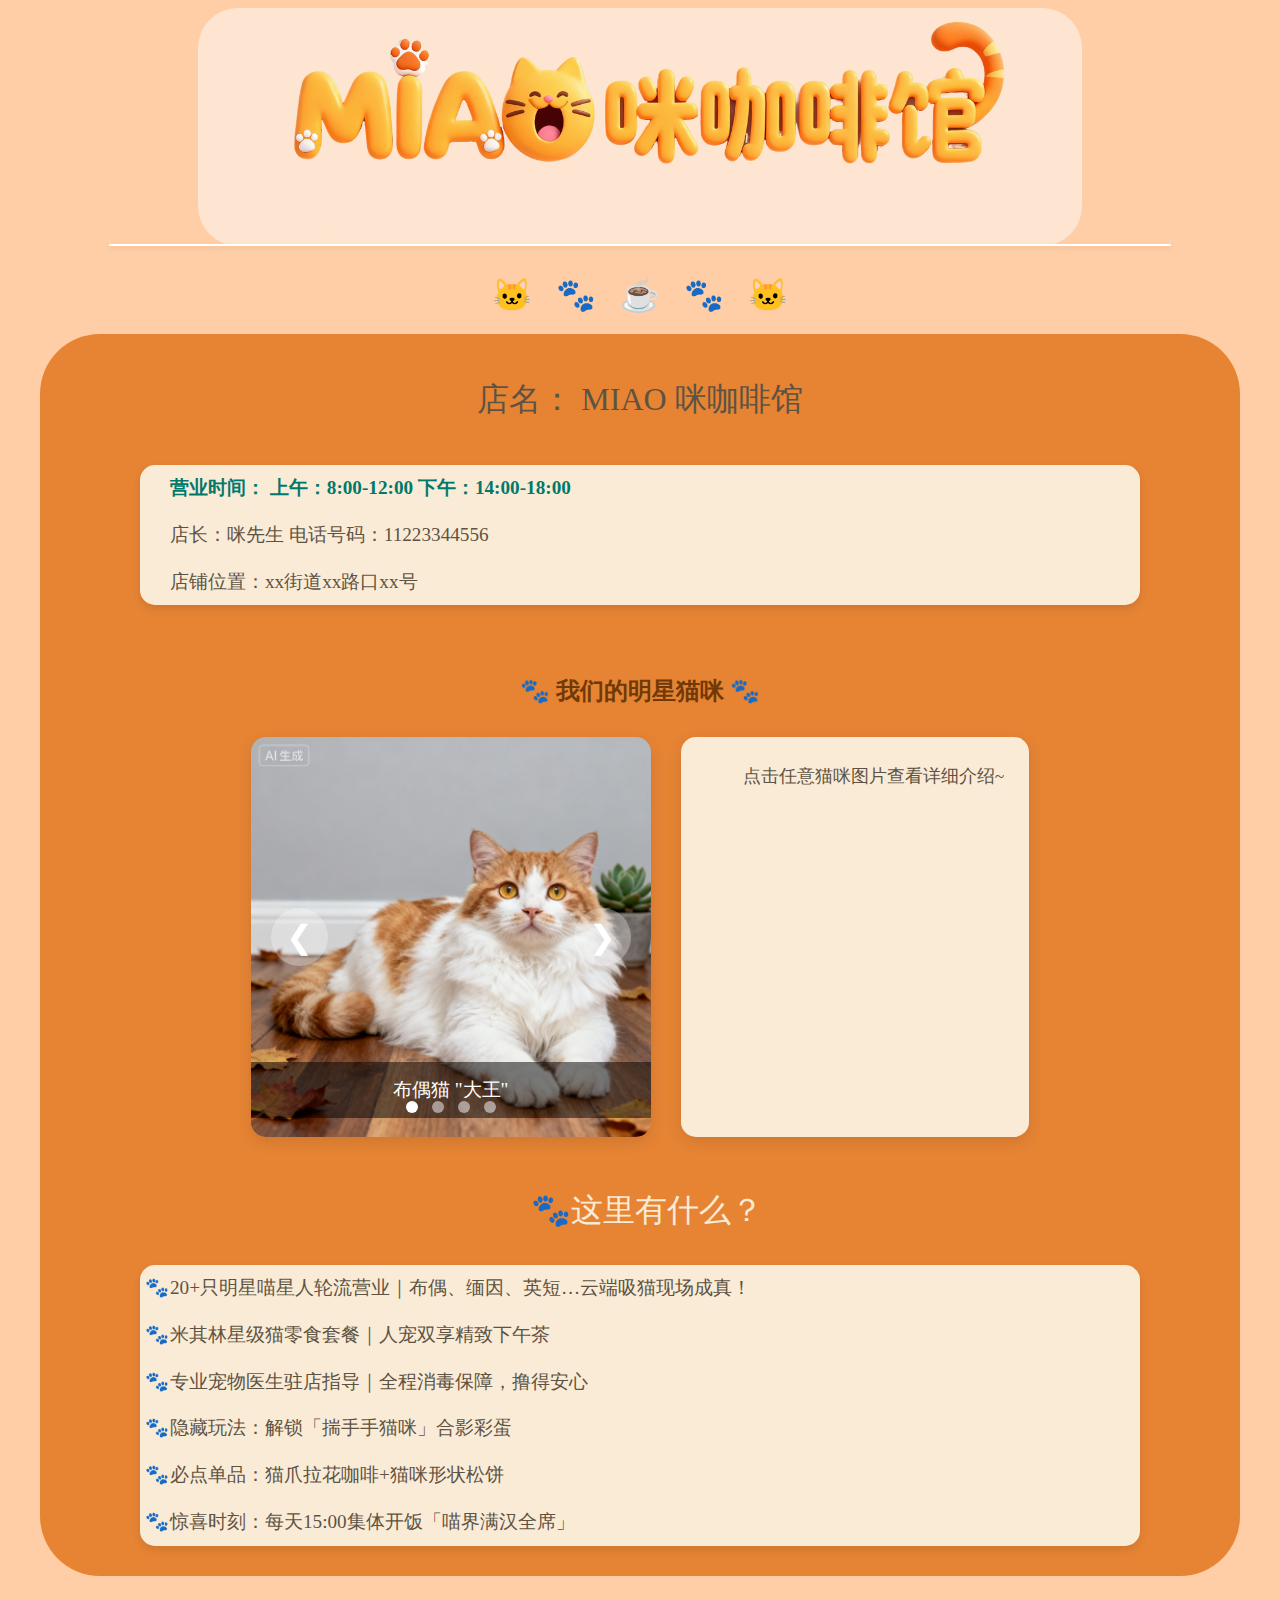
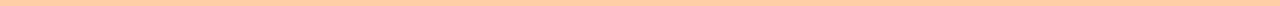
<file: web作业-猫咖网站/index.html>
<!DOCTYPE html>
<html>
  <head>
    <link href="styles/style.css" rel="stylesheet" />
    <meta charset="utf-8">
    <title>猫咖介绍网页</title>
  </head>
  <body>
    <div class="logo-container">
      <img class="logo" src="images/使用工具生成图片.png" alt="MIAO 咪咖啡馆">
    </div>
    <div class="decoration">
            <span>🐱</span>
            <span>🐾</span>
            <span>☕</span>
            <span>🐾</span>
            <span>🐱</span>
    </div>
    <div class="text-container">
       <p class="time-text">店名： MIAO 咪咖啡馆 </p>
       <ul class="time-list">
            <li>营业时间： 上午：8:00-12:00 下午：14:00-18:00</li>
            <li>店长：咪先生 电话号码：11223344556</li>
            <li>店铺位置：xx街道xx路口xx号</li>
       </ul>
        
       <div class="slider-container">
          <h2>🐾 我们的明星猫咪 🐾</h2>
         <div class="slider-content">
          <div class="slider">
            <!-- 轮播图片，所用图片皆为AI生成 -->
            <div class="slide active">
                <img src="images/猫咪图片/猫咪1.png" alt="布偶猫" 
                      data-index="0">
                <p class="caption">布偶猫 "大王"</p>
            </div>
            <div class="slide">
                <img src="images/猫咪图片/猫咪2.png" alt="布偶猫"
                      data-index="1">
                <p class="caption">布偶猫 "白雪"</p>
            </div>
            <div class="slide">
                <img src="images/猫咪图片/猫咪3.png" alt="狸花"
                      data-index="2">
                <p class="caption">狸花猫 "笨笨"</p>
            </div>
            <div class="slide">
                <img src="images/猫咪图片/猫咪4.png" alt="美短"
                       data-index="3">
                <p class="caption">美短"煤球"</p>
            </div>
            
            <!-- 导航箭头 -->
            <button class="slider-btn prev-btn">❮</button>
            <button class="slider-btn next-btn">❯</button>
            
            <!-- 导航点 -->
            <div class="slider-dots">
                <span class="dot active" data-index="0"></span>
                <span class="dot" data-index="1"></span>
                <span class="dot" data-index="2"></span>
                <span class="dot" data-index="3"></span>
            </div>
          </div>
          <div class="image-description">
             <p>点击任意猫咪图片查看详细介绍~</p>
          </div>
         </div>
       </div>

      
        
       <p class="intro-text">  🐾这里有什么？ </p>
       <ul class="feature-list">
          <li>20+只明星喵星人轮流营业｜布偶、缅因、英短…云端吸猫现场成真！</li> 
         <li>米其林星级猫零食套餐｜人宠双享精致下午茶</li>
         <li>专业宠物医生驻店指导｜全程消毒保障，撸得安心</li>
         <li>隐藏玩法：解锁「揣手手猫咪」合影彩蛋</li>
         <li>必点单品：猫爪拉花咖啡+猫咪形状松饼</li>
         <li>惊喜时刻：每天15:00集体开饭「喵界满汉全席」</li>
       </ul>
   </div>
   <script src="script.js"></script>
  </body>

</html>
</file>
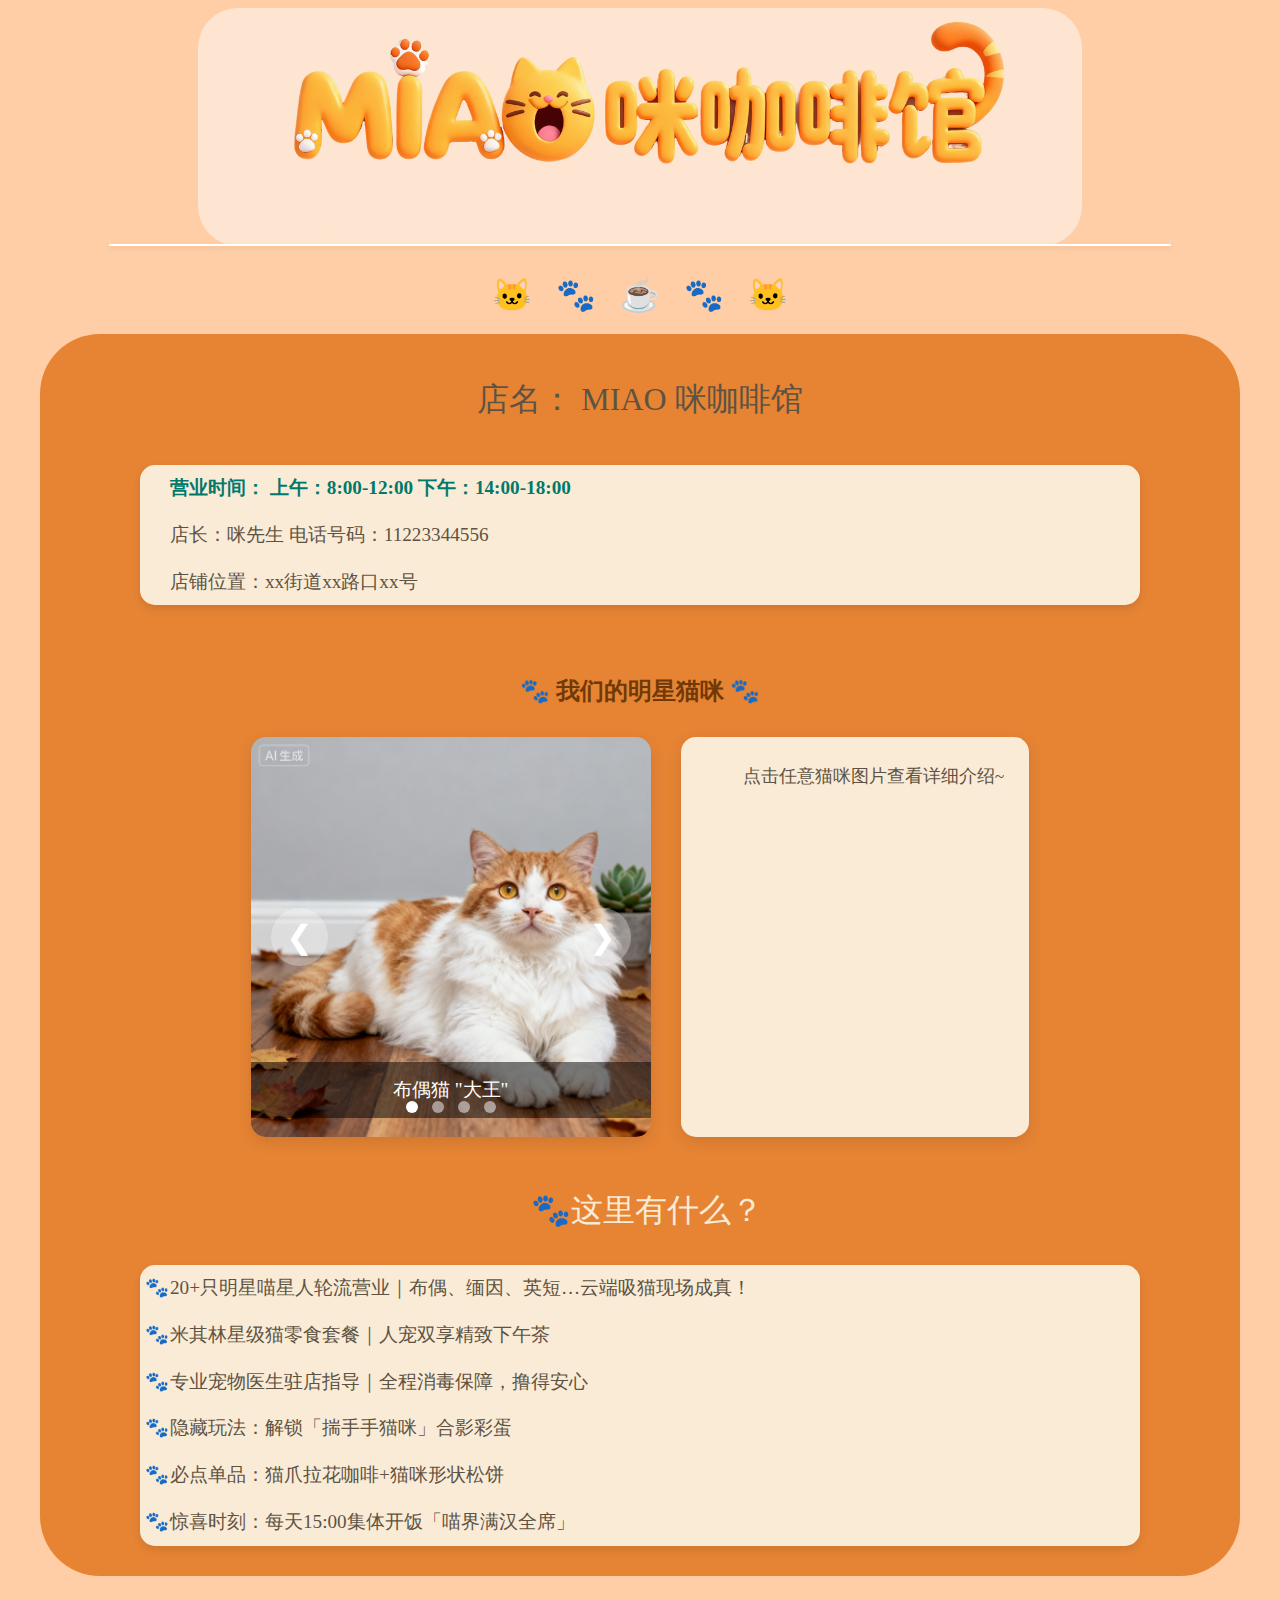
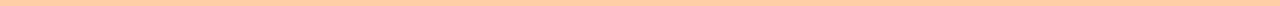
<file: web作业-猫咖网站/猫咖介绍网站.html>
<!DOCTYPE html>
<html>
  <head>
    <link href="styles/style.css" rel="stylesheet" />
    <meta charset="utf-8">
    <title>猫咖介绍网页</title>
  </head>
  <body>
    <div class="logo-container">
      <img class="logo" src="images/使用工具生成图片.png" alt="MIAO 咪咖啡馆">
    </div>
    <div class="decoration">
            <span>🐱</span>
            <span>🐾</span>
            <span>☕</span>
            <span>🐾</span>
            <span>🐱</span>
    </div>
    <div class="text-container">
       <p class="time-text">店名： MIAO 咪咖啡馆 </p>
       <ul class="time-list">
            <li>营业时间： 上午：8:00-12:00 下午：14:00-18:00</li>
            <li>店长：咪先生 电话号码：11223344556</li>
            <li>店铺位置：xx街道xx路口xx号</li>
       </ul>
        
       <div class="slider-container">
          <h2>🐾 我们的明星猫咪 🐾</h2>
         <div class="slider-content">
          <div class="slider">
            <!-- 轮播图片，所用图片皆为AI生成 -->
            <div class="slide active">
                <img src="images/猫咪图片/猫咪1.png" alt="布偶猫" 
                      data-index="0">
                <p class="caption">布偶猫 "大王"</p>
            </div>
            <div class="slide">
                <img src="images/猫咪图片/猫咪2.png" alt="布偶猫"
                      data-index="1">
                <p class="caption">布偶猫 "白雪"</p>
            </div>
            <div class="slide">
                <img src="images/猫咪图片/猫咪3.png" alt="狸花"
                      data-index="2">
                <p class="caption">狸花猫 "笨笨"</p>
            </div>
            <div class="slide">
                <img src="images/猫咪图片/猫咪4.png" alt="美短"
                       data-index="3">
                <p class="caption">美短"煤球"</p>
            </div>
            
            <!-- 导航箭头 -->
            <button class="slider-btn prev-btn">❮</button>
            <button class="slider-btn next-btn">❯</button>
            
            <!-- 导航点 -->
            <div class="slider-dots">
                <span class="dot active" data-index="0"></span>
                <span class="dot" data-index="1"></span>
                <span class="dot" data-index="2"></span>
                <span class="dot" data-index="3"></span>
            </div>
          </div>
          <div class="image-description">
             <p>点击任意猫咪图片查看详细介绍~</p>
          </div>
         </div>
       </div>

      
        
       <p class="intro-text">  🐾这里有什么？ </p>
       <ul class="feature-list">
          <li>20+只明星喵星人轮流营业｜布偶、缅因、英短…云端吸猫现场成真！</li> 
         <li>米其林星级猫零食套餐｜人宠双享精致下午茶</li>
         <li>专业宠物医生驻店指导｜全程消毒保障，撸得安心</li>
         <li>隐藏玩法：解锁「揣手手猫咪」合影彩蛋</li>
         <li>必点单品：猫爪拉花咖啡+猫咪形状松饼</li>
         <li>惊喜时刻：每天15:00集体开饭「喵界满汉全席」</li>
       </ul>
   </div>
   <script src="script.js"></script>
  </body>
</html>
</file>
<file: web作业-猫咖网站/styles/style.css>
html {
  background-color: #ffcea6;
}
p {
  color: rgb(78, 9, 3);
}
.logo-container{
  width: 70%;
  background-color: #fde5d1;
  position:relative;
  display:flex;
  flex-direction: column;
  align-items: center;
  margin:0 auto 30px auto;
   border-radius: 40px;
}
.logo-container::after {
  content: "";
  display: block;
  width: 120%;              /* 线条宽度为logo的70% */
  height: 2px;             /* 线条粗细 */
  background: white;       /* 白色线条 */
  margin-top: 15px;        /* 与logo的间距 */
  box-shadow: 0 2px 4px rgba(0,0,0,0.1); /* 可选：添加轻微阴影增强立体感 */
}
.logo-container:hover::after {
  width: 85%;
  transition: width 0.3s ease;
}
.logo{
  display: block;
  margin:0px auto;
  width: 800px;
  height: auto;
  z-index:1;
}

.slider-container {
    max-width: 900px;
    margin-right:0 auto;
    padding: 20px;
}

h2 {
    text-align: center;
    color: #703905;
    margin-bottom: 30px;
}

/* 轮播图主体 */
.slider {
    height: 400px;
    position: relative;
    border-radius: 15px;
    overflow: hidden;
    box-shadow: 0 5px 15px rgba(0,0,0,0.1);
    flex-shrink: 0; /* 防止被压缩 */
}

.slide {
    display: none;
    position: relative;
}

.slide.active {
    display: block;
}

.slide img {
    width: 400px;
    height:400px;
    object-fit: cover;
    display: block;
     cursor: pointer;
  transition: transform 0.3s;
}
.slide img:hover {
  transform: scale(1.02);
}

.caption {
    position: absolute;
    bottom: 0;
    left: 0;
    right: 0;
    background: rgba(0,0,0,0.5);
    color: white;
    padding: 15px;
    text-align: center;
    font-size: 1.2em;
}

/* 导航按钮 */
.slider-btn {
    position: absolute;
    top: 50%;
    transform: translateY(-50%);
    background: rgba(255,255,255,0.3);
    border: none;
    color: white;
    font-size: 2em;
    padding: 10px 15px;
    cursor: pointer;
    border-radius: 50%;
    transition: all 0.3s;
}

.slider-btn:hover {
    background: rgba(255,255,255,0.7);
    color: #ff6b88;
}

.prev-btn {
    left: 20px;
}

.next-btn {
    right: 20px;
}

/* 导航点 */
.slider-dots {
    position: absolute;
    bottom: 20px;
    left: 0;
    right: 0;
    text-align: center;
}

.dot {
    display: inline-block;
    width: 12px;
    height: 12px;
    margin: 0 5px;
    background: rgba(255,255,255,0.5);
    border-radius: 50%;
    cursor: pointer;
    transition: background 0.3s;
}

.dot.active {
    background: white;
}





.intro-text{
  font-family: 'Comic Sans MS', 'Marker Felt', cursive;
  color:antiquewhite;
  font-size: 2.0em;
  text-align: left;
  margin-left: 15px;
}
.feature-list,
.time-list{
  background-color:antiquewhite;
  width:100%;
  max-width:1000px;
  margin: 10px auto 0 15px;
  padding: 0;
  list-style-type: none;
  margin: 0 auto 30px auto;
  border-radius: 15px;
  box-shadow: 0 4px 8px rgba(0,0,0,0.1);
}
.time-text{
  font-family: 'Mali', 'Ma Shan Zheng', cursive; /* 手写字体 */
  font-size: 2.0em;  /* 调小字号 */
  color: #5e5343;
  line-height: 1.6;
  padding: 8px 0;
  position: relative;
}
.feature-list li,
.time-list li {
  font-family: 'Mali', 'Ma Shan Zheng', cursive; /* 手写字体 */
  font-size: 1.2em;  /* 调小字号 */
  color: #5e5343;
  line-height: 1.6;
  padding: 8px 0;
  position: relative;
  margin: 0 30px 0 30px;
}

/* 添加猫爪装饰 */
.feature-list li::before {
  content: "🐾";
  position: absolute;
  left: -25px;
}
.time-list li:first-child {
  font-weight: bold;
  color: #00796b;
}
.text-container{
  width: 95%;
  background-color: #e68434;
  position:relative;
  display:flex;
  flex-direction: column;
  align-items: center;
  margin:0 auto 30px auto;
   border-radius: 60px;
}
.decoration {
            text-align: center;
            margin: 20px 0;
        }
        
        .decoration span {
            font-size: 2em;
            margin: 0 10px;
            color: #ff9e6d;
        }
.image-description{
   flex: 1;
  background-color: antiquewhite;
  padding: 25px;
  border-radius: 15px;
  box-shadow: 0 5px 15px rgba(0,0,0,0.1);
  min-height: 350px;
  overflow-y: auto;
  
  
}
.image-description p {
  font-family: 'Comic Sans MS', 'Marker Felt', cursive;
  color: #5e5343;
  font-size: 1.1em;
  line-height: 1.6;
  margin: 0;
   margin: 0 0 15px 0; /* 段落下间距 */
  text-indent: 2em; /* 首行缩进 */
  position: relative;
  padding-left: 2px;
}

.slider-content {
  display: flex; /* 使用flex布局让两个元素并排 */
  gap: 30px; /* 设置间距 */
  align-items: flex-start; /* 顶部对齐 */
}
</file>
